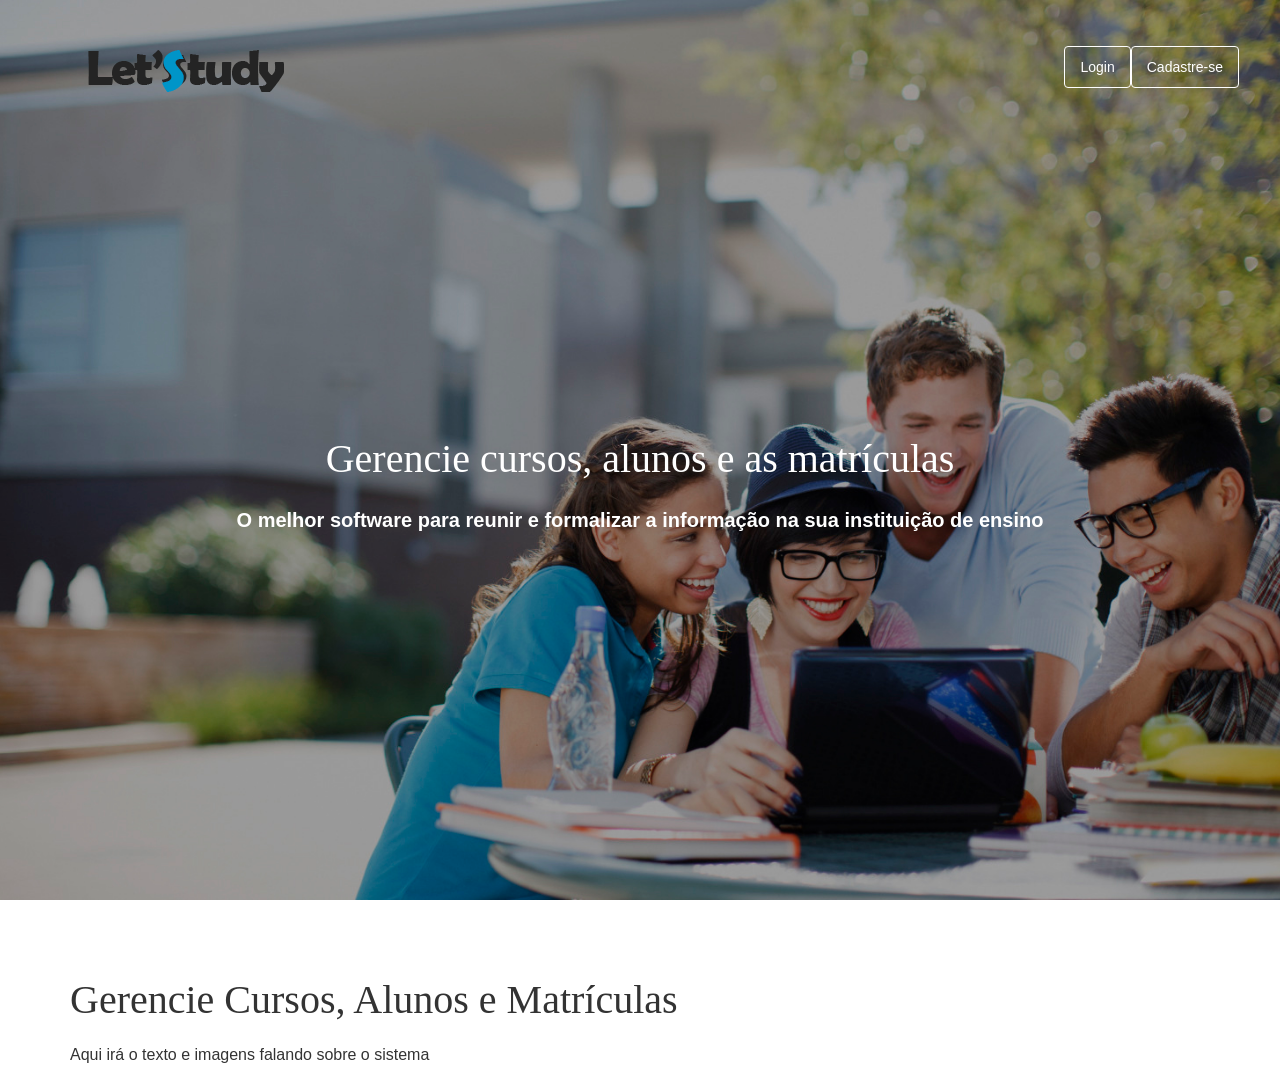
<file: github.com/ShirleiRSC/arqdesis---aula9/arqdesis aula 9/index.html>
<!DOCTYPE html>
<html lang="pt-br">
<head>
<meta charset="utf-8">
<meta http-equiv="X-UA-Compatible" content="IE=edge">
<meta name="viewport" content="width=device-width, initial-scale=1">
<!-- As 3 meta tags acima *devem* vir em primeiro lugar dentro do `head`; qualquer outro conteúdo deve vir *após* essas tags -->
<title>Let's Study - Aqui você pode mais!</title>

<!-- Bootstrap -->
<link href="css/bootstrap.min.css" rel="stylesheet">
<link href="css/style.css" rel="stylesheet" media="screen"
	type="text/css">
<link rel="icon" type="image/png" href="/css/images/favicon.png" />


<!-- HTML5 shim e Respond.js para suporte no IE8 de elementos HTML5 e media queries -->
<!-- ALERTA: Respond.js não funciona se você visualizar uma página file:// -->
<!--[if lt IE 9]>
      <script src="https://oss.maxcdn.com/html5shiv/3.7.2/html5shiv.min.js"></script>
      <script src="https://oss.maxcdn.com/respond/1.4.2/respond.min.js"></script>
    <![endif]-->
</head>
<body>

	<div id="home1" class="container-fluid">
		<header class="default header home-header">
			<nav class=" navbar navbar-lets">
				<div class="container">
					<div class="row">

						<div class="col-md-3">
							<div class="navbar navbar-header">
								<button type="button" class="navbar-toggle collapsed"
									data-toggle="collapse" data-target="#navbar"
									aria-expanded="false" aria-controls="navbar">
									<span class="sr-only">Toggle navigation</span> <span
										class="icon-bar"></span>
									<span class="icon-bar"></span>
									<span class="icon-bar"></span>
								</button>
								<!-- logo -->
								<div>
									<a href="index.html"><img src="css/images/logo.png"
										alt="Let's Study?"></a>
								</div>
							</div>
						</div>
						<div class="col-md-9">
							<div id="navbar" class="navbar navbar-collapse collapse navbar-right">
								<ul class="nav navbar-nav navbar-right">
									<li><a class="btn btn-lets" href="home.jsp"
										role="button">Login</a></li>
									<li><a class="btn btn-lets" href="#" role="button">Cadastre-se</a>
									</li>
								</ul>
							</div>
						</div>

					</div>
				</div>
			</nav>

		</header>
	</div>
	<!-- Content -->

	<div id="home-padding" class="intro-container">
		<div class="container text-block">
			<div class="row">
				<div
					class="col-md-10 col-md-offset-1 col-md-12 col-md-offset-0 col-lg-12 col-lg-offset-0">
					<h1>Gerencie cursos, alunos e as matrículas</h1>
					<h2>O melhor software para reunir e formalizar a informação
						na sua instituição de ensino</h2>
					<div class="row">
						
					</div>
				</div>
			</div>
		</div>
	</div>
	<div id="home-padding" class="container">
		<h1>Gerencie Cursos, Alunos e Matrículas</h1>
		<p>Aqui irá o texto e imagens falando sobre o sistema</p>
	</div>

	<!-- jQuery (obrigat�rio para plugins JavaScript do Bootstrap) -->
	<script
		src="https://ajax.googleapis.com/ajax/libs/jquery/1.11.3/jquery.min.js"></script>
	<!-- Inclui todos os plugins compilados (abaixo), ou inclua arquivos separadados se necessário -->
	<script src="js/bootstrap.min.js"></script>
	<script src="js/bootstrap.min.js"></script>
</body>
</html>
</file>
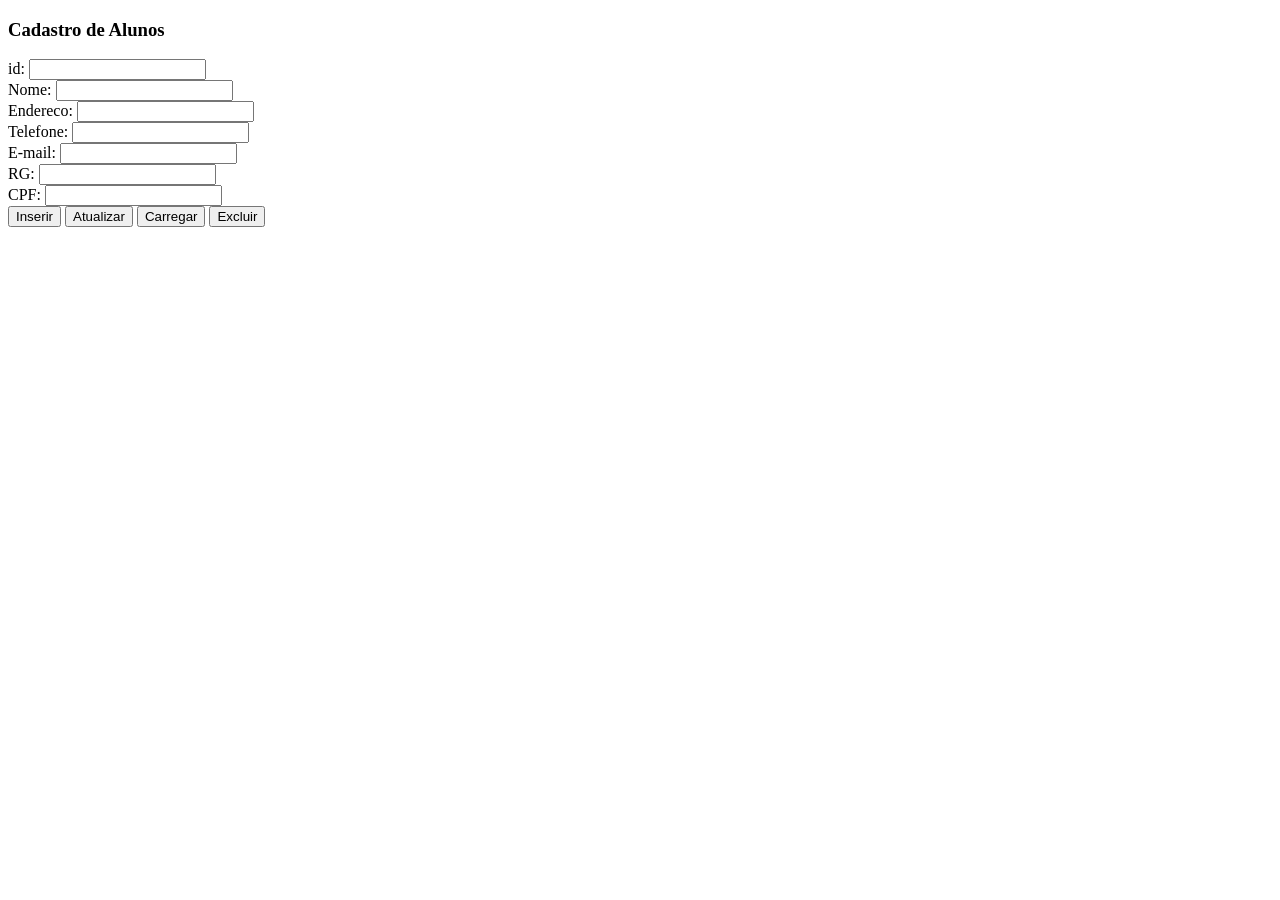
<file: github.com/ShirleiRSC/arqdesis---aula9/arqdesis aula 9/aluno.html>
<!DOCTYPE html>
<html>
<head>
<meta charset="UTF-8">
<title>Aluno</title>
</head>
<body>
<h3>Cadastro de Alunos</h3>
<form method="get" action="manter_aluno.do">
	id:			<input type="number" name="id"><br>
	Nome:		<input type="text" name="nome"><br>
	Endereco:	<input type="text" name="endereco"><br>
	Telefone:	<input type="text" name="telefone"><br>
	E-mail:		<input type="text" name="email"><br>
	RG:			<input type="text" name="rg"><br>
	CPF:		<input type="text" name="cpf"><br>
	<input type="submit" name="acao" value="Inserir">
	<input type="submit" name="acao" value="Atualizar">
	<input type="submit" name="acao" value="Carregar">
	<input type="submit" name="acao" value="Excluir">
</form>

</body>
</html>
</file>
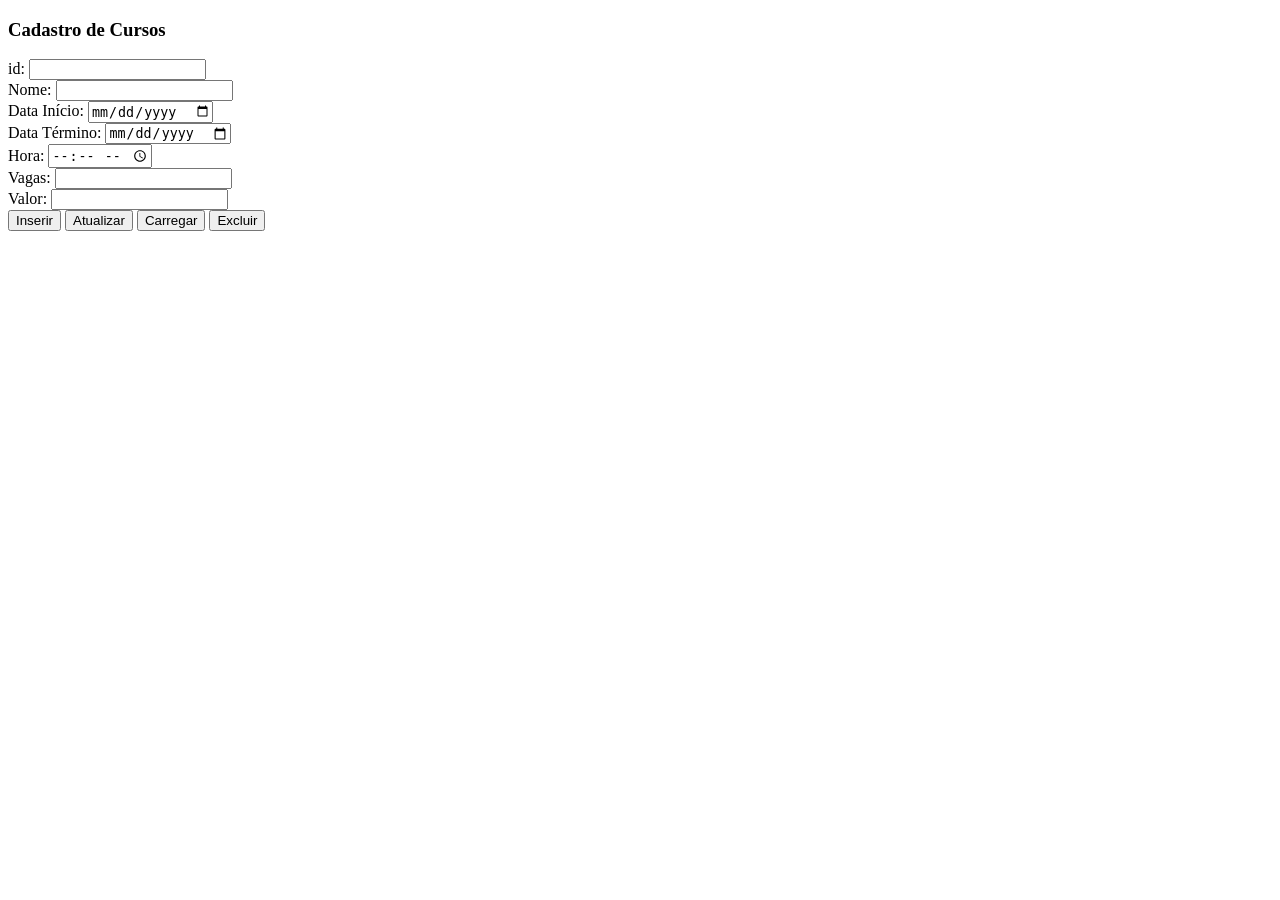
<file: github.com/ShirleiRSC/arqdesis---aula9/arqdesis aula 9/curso.html>
<!DOCTYPE html>
<html>
<head>
<meta charset="UTF-8">
<title>Curso</title>
</head>
<body>
<h3>Cadastro de Cursos</h3>
<form method="post" action="manter_curso.do">
	id:				<input type="number" name="id"><br>
	Nome:			<input type="text" name="nome"><br>
	Data Início:	<input type="date" name="dataInicio"><br>
	Data Término:	<input type="date" name="dataTermino"><br>
	Hora:			<input type="time" name="hora"><br>
	Vagas:			<input type="number" name="vagas"><br>
	Valor:			<input type="number" name="valor"><br>
	<input type="submit" name="acao" value="Inserir">
	<input type="submit" name="acao" value="Atualizar">
	<input type="submit" name="acao" value="Carregar">
	<input type="submit" name="acao" value="Excluir">
</form>

</body>
</html>
</file>
<file: github.com/ShirleiRSC/arqdesis---aula9/arqdesis aula 9/css/style.css>
@CHARSET "UTF-8";
/*
 * style.css
 */
div#home1 {
	height: auto;
	background-image: url("images/students.jpg");
	background-size:max-width: 1366px, min-width: 768px;
	background-position: bottom;
	background-repeat: no-repeat;
	background-attachment: fixed;
}
div#home-padding {
	padding-top: 50px;
}

.btn-lets{color:#fff;background-color:solid transparent;border-color:#fff}.btn-lets.focus,.btn-lets:focus{color:#333;background-color:#e6e6e6;border-color:#8c8c8c}.btn-lets:hover{color:#fff;background-color:#a2b9c9;border-color:#fff}.btn-lets.active,.btn-lets:active,.open>.dropdown-toggle.btn-lets{color:#333;background-color:#e6e6e6;border-color:#adadad}.btn-lets.active.focus,.btn-lets.active:focus,.btn-lets.active:hover,.btn-lets:active.focus,.btn-lets:active:focus,.btn-lets:active:hover,.open>.dropdown-toggle.btn-lets.focus,.open>.dropdown-toggle.btn-lets:focus,.open>.dropdown-toggle.btn-lets:hover{color:#333;background-color:#d4d4d4;border-color:#8c8c8c}.btn-lets.active,.btn-lets:active,.open>.dropdown-toggle.btn-lets{background-image:none}.btn-lets.disabled.focus,.btn-lets.disabled:focus,.btn-lets.disabled:hover,.btn-lets[disabled].focus,.btn-lets[disabled]:focus,.btn-lets[disabled]:hover,fieldset[disabled] .btn-lets.focus,fieldset[disabled] .btn-lets:focus,fieldset[disabled] .btn-lets:hover{background-color:#fff;border-color:#ccc}.btn-lets .badge{color:#fff;background-color:#333}

.btn-danger-lets{color:#fff;background-color:#d9534f;border-color:#d43f3a}
.btn-danger-lets.focus,.btn-danger-lets:focus{color:#fff;background-color:#c9302c;border-color:#761c19}
.btn-danger-lets:hover{color:#fff;background-color:#c9302c;border-color:#ac2925}
.btn-danger-lets.active,.btn-danger-lets:active,.open>.dropdown-toggle.btn-danger-lets{color:#fff;background-color:#c9302c;border-color:#ac2925}
.btn-danger-lets.active.focus,.btn-danger-lets.active:focus,.btn-danger-lets.active:hover,.btn-danger-lets:active.focus,.btn-danger-lets:active:focus,
.btn-danger-lets:active:hover,.open>.dropdown-toggle.btn-danger-lets.focus,.open>.dropdown-toggle.btn-danger-lets:focus,.open>
.dropdown-toggle.btn-danger-lets:hover{color:#fff;background-color:#ac2925;border-color:#761c19}.btn-danger-lets.active,.btn-danger-lets:active,.open>
.dropdown-toggle.btn-danger-lets{background-image:none}.btn-danger-lets.disabled.focus,.btn-danger-lets.disabled:focus,.btn-danger-lets.disabled:hover,
.btn-danger-lets[disabled].focus,.btn-danger-lets[disabled]:focus,.btn-danger-lets[disabled]:hover,fieldset[disabled] 
.btn-danger-lets.focus,fieldset[disabled] .btn-danger-lets:focus,fieldset[disabled] .btn-danger-lets:hover{background-color:#d9534f;border-color:#d43f3a}
.btn-danger-lets .badge{color:#d9534f;background-color:#fff}
.navbar-lets{background-color:transparent;border-color:trasnparent}
.navbar-lets .navbar-brand{color:#9d9d9d}
.navbar-lets .navbar-brand:focus,.navbar-lets .navbar-brand:hover{color:#fff;background-color:transparent}
.navbar-lets .navbar-text{color:#9d9d9d}.navbar-lets .navbar-nav>li>a{color:#fff}.navbar-lets .navbar-nav>li>a:focus,.navbar-lets .navbar-nav>li>a:hover{color:#fff;background-color:#a2b9c9}
.navbar-lets .navbar-nav>.active>a,.navbar-lets .navbar-nav>.active>a:focus,.navbar-lets .navbar-nav>.active>a:hover{color:#fff;background-color:#080808}
.navbar-lets .navbar-nav>.disabled>a,.navbar-lets .navbar-nav>.disabled>a:focus,.navbar-lets .navbar-nav>.disabled>a:hover{color:#444;background-color:transparent}
.navbar-lets .navbar-toggle{border-color:#fff}
.navbar-lets .navbar-toggle:focus,.navbar-lets .navbar-toggle:hover{background-color:#a2b9c9}
.navbar-lets .navbar-toggle .icon-bar{background-color:#fff}.navbar-lets .navbar-collapse,.navbar-lets .navbar-form{border-color:transparent}
.navbar-lets .navbar-nav>.open>a,.navbar-lets .navbar-nav>.open>a:focus,.navbar-lets .navbar-nav>.open>a:hover{color:#fff;background-color:#080808}@media (max-width:767px){
	.navbar-lets .navbar-nav .open .dropdown-menu>.dropdown-header{border-color:#080808}
	.navbar-lets .navbar-nav .open .dropdown-menu .divider{background-color:#080808}
	.navbar-lets .navbar-nav .open .dropdown-menu>li>a{color:#9d9d9d}
	.navbar-lets .navbar-nav .open .dropdown-menu>li>a:focus,.navbar-lets .navbar-nav .open .dropdown-menu>li>a:hover{color:#fff;background-color:transparent}
	.navbar-lets .navbar-nav .open .dropdown-menu>.active>a,.navbar-lets .navbar-nav .open .dropdown-menu>.active>a:focus,.navbar-lets .navbar-nav .open .dropdown-menu>.active>a:hover{color:#fff;background-color:#080808}
	.navbar-lets .navbar-nav .open .dropdown-menu>.disabled>a,.navbar-lets .navbar-nav .open .dropdown-menu>.disabled>a:focus,.navbar-lets .navbar-nav .open .dropdown-menu>.disabled>a:hover{color:#444;background-color:transparent}}
	.navbar-lets .navbar-link{color:#9d9d9d}.navbar-lets .navbar-link:hover{color:#fff}.navbar-lets .btn-link{color:#9d9d9d}
	.navbar-lets .btn-link:focus,.navbar-lets .btn-link:hover{color:#fff}
	.navbar-lets .btn-link[disabled]:focus,.navbar-lets .btn-link[disabled]:hover,fieldset[disabled] .navbar-lets .btn-link:focus,fieldset[disabled] .navbar-lets .btn-link:hover{color:#444}


.intro-container{display:table;width:100%;height:100%;background:#000 url("images/students.jpg") no-repeat bottom center scroll;-webkit-background-size:cover;background-size:cover}
.intro-container h1{margin-bottom:10px}.intro-container h1,.intro-container h2{text-align:center}
.intro-container h2{font:400 2rem "Open Sans", "Helvetica Neue", Helvetica, Arial, sans-serif;font-size:20px;font-weight:600}
.intro-container .text-block{display:table-cell;vertical-align:middle;color:#fff;text-align:center}.intro-container 
.create-account{margin-top:100px;max-width:768px;margin-left:auto;margin-right:auto}.intro-container 
.create-account .terms-link{text-decoration:underline;color:#fff;font-size:1.2rem}.intro-clients-carousel{background:#fff;padding-top:50px}
.intro-clients-carousel h2{text-align:center;font-size:2.6rem;margin-bottom:30px}
.nav-controls{-o-border-radius:50%;border-radius:50%;-webkit-transition:all 0.5s ease;transition:all 0.5s ease;display:block;text-align:center;width:40px;height:40px;border:solid 2px #67767d;color:#67767d;margin-top:243px}
.nav-controls.nav-prev i{margin-right:2px}.nav-controls.nav-next i{margin-left:2px}.nav-controls i{margin-top:1px;line-height:36px}
.nav-controls:hover{background:#67767d;color:#fff}.sign-up-container{background-color:#363c4d;padding:35px 0 40px;text-align:center}
.sign-up-container .terms-link{color:#fff;font-size:1.2rem;font-weight:400;text-decoration:underline}.sign-up-container .text-block p{padding-bottom:30px}
.sign-up-container .signup-with{padding:30px 0}.sign-up-container .caption span{font-weight:600}.create-account .text-block{color:#fff}
.create-account .text-input{position:relative;padding-bottom:15px}.create-account .enterprise-email{-webkit-transition:all 0.5s ease;transition:all 0.5s ease;-o-border-radius:6px;border-radius:6px;-webkit-appearance:none;-moz-appearance:none;appearance:none;font:300 1.6rem 'Open Sans', serif;color:#67767d;border:solid 1px #e1e9ed;width:100%;height:55px;padding:0 20px;outline:0}.create-account .enterprise-email+.icon{position:absolute;right:30px;top:19px}.create-account .enterprise-email::-ms-clear{display:none}.create-account .enterprise-email:focus{border-color:#c4d3da}.create-account .enterprise-email:focus+.icon.validity{opacity:1;filter:alpha(opacity=100);margin-left:-10px}.create-account .enterprise-email:focus:valid+.icon:before{content:'\f00c';color:#6fb32e}.create-account .enterprise-email:focus:invalid+.icon:before{content:'\f00d';color:#eb3e35}.media__figure{-o-border-radius:50%;border-radius:50%;width:65px;height:65px}.media__body{padding-bottom:60px}.media__body blockquote{font-style:italic;margin-bottom:15px}.media__title{font-size:1.7rem;color:#eb3e35;line-height:1.4}.media__sub-title{font-size:1.4rem}.footer-container{background-color:#fff;color:#67767d;padding-top:60px;padding-bottom:60px}.footer-container .footer-logo{color:#bdcad2;font-size:4.5rem;position:absolute;top:-15px}.footer-container .footer-logo:hover{text-decoration:none}.footer-container .caption{display:-moz-inline-stack;display:inline-block;vertical-align:middle;*vertical-align:auto;zoom:1;*display:inline;font-family:'Open Sans';text-transform:uppercase;font-size:1.4rem;font-weight:600;margin-bottom:30px}.footer-container a{color:#67767d}.footer-container .social-links-list{width:105px}.footer-container .footer-list{margin-bottom:20px}.footer-container .footer-list__item{display:-moz-inline-stack;display:inline-block;vertical-align:middle;*vertical-align:auto;zoom:1;*display:inline}.footer-container .footer-list__item.footer-list__item--block{display:block}.footer-container .footer-list__item.footer-list__item--no-decoration a{text-decoration:none}.footer-container .footer-list__item .rr-icon{font-size:3.2rem;color:#c4d3da}.footer-container .footer-slogan{padding-top:15px;display:block;font:1.4rem 'Roboto Slab', serif;letter-spacing:1px}.terms-and-conditions-container{background:#f5f8fa;padding:80px 0;text-align:justify}.terms-and-conditions-container h1{margin-bottom:20px}.terms-and-conditions-container h1,.terms-and-conditions-container h2{text-align:center}.terms-and-conditions-container h4{font-weight:600}.terms-and-conditions-container p:first-child{font-weight:600;padding-top:60px}@media screen and (max-width: 750px){.terms-and-conditions-container{font-size:14px;text-align:left}}@media (max-width: 767px){.social-links-list{margin:0 auto}.button.sign-up,.home-header .btn-lock-submit+input.sign-up{width:100%}.caption{font-size:3rem}.navigation-content{height:auto}.home-header,.default-header{background:transparent}.home-header .menu-holder,.default-header .menu-holder{padding:0}.home-header .main-nav,.default-header .main-nav{width:100%;background:#363c4d}.home-header .main-nav ul,.default-header .main-nav ul{width:100%;display:none}.home-header .main-nav li,.default-header .main-nav li{-webkit-transition:all 300ms ease-in-out;transition:all 300ms ease-in-out;border-bottom:1px solid rgba(255,255,255,0.2);width:100%;text-align:center;margin:0}.home-header .main-nav li a,.default-header .main-nav li a{display:block;width:100%;margin-top:15px;margin-bottom:15px}.home-header .main-nav li:first-child,.default-header .main-nav li:first-child{border-top:1px solid rgba(255,255,255,0.2)}.home-header .main-nav .active a,.home-header .main-nav a:hover,.default-header .main-nav .active a,.default-header .main-nav a:hover{text-decoration:none}.home-header .main-nav li:hover,.default-header .main-nav li:hover{background:#fff}.home-header .main-nav li:hover a,.home-header .main-nav li:hover i,.default-header .main-nav li:hover a,.default-header .main-nav li:hover i{color:#363c4d}.home-header .main-nav .login a,.default-header .main-nav .login a{border:0;height:inherit;line-height:inherit}.default-header{padding-bottom:0}.default-header .main-nav{margin-top:30px;padding-top:0;background:#fff}.default-header .main-nav li{border-top:1px solid #c4d3da !important;margin:0 !important}.default-header .main-nav li:hover{background:#c4d3da}.default-header .main-nav li:hover a{color:#fff}.default-header .main-nav .start-now{border-top:0 !important}.default-header .main-nav .start-now a{-o-border-radius:0px;border-radius:0px;padding:20px 0 !important}.menu-bar{color:#fff}.menu-bar:hover{text-decoration:none}
.intro-container{padding:40px 0;position:relative;height:auto;background:#363c4d}
.intro-container .text-block{margin-top:80px;display:block;text-align:center}
.intro-container .create-account{margin-top:50px}.intro-container p{margin-bottom:0}
.intro-container h1{margin-bottom:25px}
.intro-container h2{font-size:16px}.image-container{padding-top:0}.create-account h2{font-size:2.5rem}.create-account .enterprise-email{width:100%}.info-container{text-align:center}.info-container .vector-logo{margin-top:0;margin-bottom:30px}.info-container br{display:none}.info-container h2+p{margin-bottom:0}.info-container p{margin-bottom:60px}.reports-container .slider-container{max-height:100%}.footer-container{text-align:center}.footer-container .row [class^="col-"]{margin-bottom:40px}.footer-container h3{margin-bottom:0}}@media (min-width: 768px){.modal-dialog{display:inline-block;text-align:left;vertical-align:middle}}@media (max-width: 480px){.modal-dialog{position:absolute;top:0;width:-webkit-calc(100% - 20px);width:calc(100% - 20px)}.navigation-content{height:auto}}@media (min-width: 768px) and (max-width: 1200px){.default-header .main-nav li{margin-left:25px}}@media (min-width: 767px) and (max-width: 992px){.default-header .logo{background-position:center;margin-bottom:20px}.default-header .group-language{margin-left:15px}.info-container .first-row{margin-top:0}}@media (min-width: 768px) and (max-width: 991px){.group-language .txt-location{display:none}.group-language .arrow{left:115px}.group-language .dropdown-menu{top:40px;left:-90px}.reports-container .slider-container{max-height:100%}.header.fixed .start-now a{padding:8px 15px}
.intro-container{max-height:630px}}@media (min-width: 480px) and (max-width: 768px){.modal-dialog .sign-up-container .enterprise-email,.modal-dialog .button.sign-up,.modal-dialog .home-header .btn-lock-submit+input.sign-up,.home-header .modal-dialog .btn-lock-submit+input.sign-up{width:100%}.modal-dialog .button.sign-up,.modal-dialog .home-header .btn-lock-submit+input.sign-up,.home-header .modal-dialog .btn-lock-submit+input.sign-up{margin-top:30px}}@media (max-width: 1199px){.video-wrapper{position:relative;padding-bottom:56.25%;padding-top:25px;height:0}.video-wrapper iframe{position:absolute;top:0;left:0;width:100%;height:100%}h1,.main-title{font:400 35px/50px 'Roboto Slab', serif}h1.bold,.main-title.bold{font-weight:700}h2{font:400 24px/35px 'Roboto Slab', serif}h2.bold{font-weight:700}h3{font:400 24px/35px 'Open Sans', serif}h3.bold{font-weight:700}#footer{font-size:15px}#footer ul li{text-align:left}.footer-container h3{font-size:13px;text-align:left}.default-header .main-nav li{margin-left:20px}.default-header .main-nav .start-now a{padding:8px 10px}}@media (max-width: 767px){.video-wrapper{margin-top:-920px}.home-header .home-header--hide{display:block}.button.dark-grey,.home-header .btn-lock-submit+input.dark-grey,.button.sign-up,.home-header .btn-lock-submit+input.sign-up,.button.video,.home-header .btn-lock-submit+input.video,.sign-up-container .enterprise-email{width:100%}h1,.main-title{font:400 25px/40px 'Roboto Slab', serif}h1.bold,.main-title.bold{font-weight:700}h2{font:400 20px/35px 'Roboto Slab', serif}h2.bold{font-weight:700}h3{font:400 20px/35px 'Open Sans', serif}h3.bold{font-weight:700}p{font-size:14px}#footer{font-size:15px}#footer ul li{text-align:center}.footer-container .row [class^="col-"]{margin-bottom:20px}.footer-container h3{font-size:13px;text-align:center;padding-top:0}.footer-container .google-play,.footer-container .apple-app-store{margin-left:auto;margin-right:auto}}








.container{margin-right:auto;margin-left:auto;padding-left:15px;padding-right:15px}.container:before,.container:after{content:" ";display:table}
.container:after{clear:both}@media (min-width: 768px){.container{width:750px}}@media (min-width: 992px){.container{width:970px}}
@media (min-width: 1200px){.container{width:1170px}}.container-fluid{margin-right:auto;margin-left:auto;padding-left:15px;padding-right:15px}
.container-fluid:before,.container-fluid:after{content:" ";display:table}.container-fluid:after{clear:both}.row{margin-left:-15px;margin-right:-15px}
.row:before,.row:after{content:" ";display:table}.row:after{clear:both}
.col-xs-1,.col-sm-1,.col-md-1,.col-lg-1,.col-xs-2,.col-sm-2,.col-md-2,.col-lg-2,.col-xs-3,.col-sm-3,.col-md-3,.col-lg-3,.col-xs-4,
.col-sm-4,.col-md-4,.col-lg-4,.col-xs-5,.col-sm-5,.col-md-5,.col-lg-5,.col-xs-6,.col-sm-6,.col-md-6,.col-lg-6,.col-xs-7,.col-sm-7,.col-md-7,
.col-lg-7,.col-xs-8,.col-sm-8,.col-md-8,.col-lg-8,.col-xs-9,.col-sm-9,.col-md-9,.col-lg-9,.col-xs-10,.col-sm-10,.col-md-10,.col-lg-10,.col-xs-11,
.col-sm-11,.col-md-11,.col-lg-11,.col-xs-12,.col-sm-12,.col-md-12,.col-lg-12{position:relative;min-height:1px;padding-left:15px;padding-right:15px}
.col-xs-1,.col-xs-2,.col-xs-3,.col-xs-4,.col-xs-5,.col-xs-6,.col-xs-7,.col-xs-8,.col-xs-9,.col-xs-10,.col-xs-11,.col-xs-12{float:left}
.col-xs-1{width:8.3333333333%}.col-xs-2{width:16.6666666667%}.col-xs-3{width:25%}.col-xs-4{width:33.3333333333%}
.col-xs-5{width:41.6666666667%}.col-xs-6{width:50%}.col-xs-7{width:58.3333333333%}.col-xs-8{width:66.6666666667%}
.col-xs-9{width:75%}.col-xs-10{width:83.3333333333%}.col-xs-11{width:91.6666666667%}.col-xs-12{width:100%}
.col-xs-pull-0{right:auto}.col-xs-pull-1{right:8.3333333333%}.col-xs-pull-2{right:16.6666666667%}
.col-xs-pull-3{right:25%}.col-xs-pull-4{right:33.3333333333%}.col-xs-pull-5{right:41.6666666667%}
.col-xs-pull-6{right:50%}.col-xs-pull-7{right:58.3333333333%}.col-xs-pull-8{right:66.6666666667%}
.col-xs-pull-9{right:75%}.col-xs-pull-10{right:83.3333333333%}.col-xs-pull-11{right:91.6666666667%}
.col-xs-pull-12{right:100%}.col-xs-push-0{left:auto}.col-xs-push-1{left:8.3333333333%}
.col-xs-push-2{left:16.6666666667%}.col-xs-push-3{left:25%}.col-xs-push-4{left:33.3333333333%}
.col-xs-push-5{left:41.6666666667%}.col-xs-push-6{left:50%}.col-xs-push-7{left:58.3333333333%}
.col-xs-push-8{left:66.6666666667%}.col-xs-push-9{left:75%}.col-xs-push-10{left:83.3333333333%}
.col-xs-push-11{left:91.6666666667%}.col-xs-push-12{left:100%}.col-xs-offset-0{margin-left:0%}
.col-xs-offset-1{margin-left:8.3333333333%}.col-xs-offset-2{margin-left:16.6666666667%}
.col-xs-offset-3{margin-left:25%}.col-xs-offset-4{margin-left:33.3333333333%}
.col-xs-offset-5{margin-left:41.6666666667%}.col-xs-offset-6{margin-left:50%}
.col-xs-offset-7{margin-left:58.3333333333%}.col-xs-offset-8{margin-left:66.6666666667%}
.col-xs-offset-9{margin-left:75%}.col-xs-offset-10{margin-left:83.3333333333%}
.col-xs-offset-11{margin-left:91.6666666667%}.col-xs-offset-12{margin-left:100%}@media (min-width: 768px){.col-sm-1,.col-sm-2,.col-sm-3,.col-sm-4,.col-sm-5,.col-sm-6,.col-sm-7,.col-sm-8,.col-sm-9,.col-sm-10,.col-sm-11,.col-sm-12{float:left}
.col-sm-1{width:8.3333333333%}.col-sm-2{width:16.6666666667%}.col-sm-3{width:25%}.col-sm-4{width:33.3333333333%}
.col-sm-5{width:41.6666666667%}.col-sm-6{width:50%}.col-sm-7{width:58.3333333333%}.col-sm-8{width:66.6666666667%}
.col-sm-9{width:75%}.col-sm-10{width:83.3333333333%}.col-sm-11{width:91.6666666667%}.col-sm-12{width:100%}
.col-sm-pull-0{right:auto}.col-sm-pull-1{right:8.3333333333%}.col-sm-pull-2{right:16.6666666667%}
.col-sm-pull-3{right:25%}.col-sm-pull-4{right:33.3333333333%}.col-sm-pull-5{right:41.6666666667%}
.col-sm-pull-6{right:50%}.col-sm-pull-7{right:58.3333333333%}.col-sm-pull-8{right:66.6666666667%}
.col-sm-pull-9{right:75%}.col-sm-pull-10{right:83.3333333333%}.col-sm-pull-11{right:91.6666666667%}
.col-sm-pull-12{right:100%}.col-sm-push-0{left:auto}.col-sm-push-1{left:8.3333333333%}
.col-sm-push-2{left:16.6666666667%}.col-sm-push-3{left:25%}.col-sm-push-4{left:33.3333333333%}
.col-sm-push-5{left:41.6666666667%}.col-sm-push-6{left:50%}.col-sm-push-7{left:58.3333333333%}
.col-sm-push-8{left:66.6666666667%}.col-sm-push-9{left:75%}.col-sm-push-10{left:83.3333333333%}
.col-sm-push-11{left:91.6666666667%}.col-sm-push-12{left:100%}.col-sm-offset-0{margin-left:0%}
.col-sm-offset-1{margin-left:8.3333333333%}.col-sm-offset-2{margin-left:16.6666666667%}
.col-sm-offset-3{margin-left:25%}.col-sm-offset-4{margin-left:33.3333333333%}
.col-sm-offset-5{margin-left:41.6666666667%}.col-sm-offset-6{margin-left:50%}
.col-sm-offset-7{margin-left:58.3333333333%}.col-sm-offset-8{margin-left:66.6666666667%}.col-sm-offset-9{margin-left:75%}
.col-sm-offset-10{margin-left:83.3333333333%}.col-sm-offset-11{margin-left:91.6666666667%}.col-sm-offset-12{margin-left:100%}}@media (min-width: 992px){
	.col-md-1,.col-md-2,.col-md-3,.col-md-4,.col-md-5,.col-md-6,.col-md-7,.col-md-8,.col-md-9,.col-md-10,.col-md-11,.col-md-12{float:left}
	.col-md-1{width:8.3333333333%}.col-md-2{width:16.6666666667%}.col-md-3{width:25%}.col-md-4{width:33.3333333333%}.col-md-5{width:41.6666666667%}
	.col-md-6{width:50%}.col-md-7{width:58.3333333333%}.col-md-8{width:66.6666666667%}.col-md-9{width:75%}.col-md-10{width:83.3333333333%}
	.col-md-11{width:91.6666666667%}.col-md-12{width:100%}.col-md-pull-0{right:auto}.col-md-pull-1{right:8.3333333333%}.col-md-pull-2{right:16.6666666667%}
	.col-md-pull-3{right:25%}.col-md-pull-4{right:33.3333333333%}.col-md-pull-5{right:41.6666666667%}.col-md-pull-6{right:50%}
	.col-md-pull-7{right:58.3333333333%}.col-md-pull-8{right:66.6666666667%}.col-md-pull-9{right:75%}.col-md-pull-10{right:83.3333333333%}
	.col-md-pull-11{right:91.6666666667%}.col-md-pull-12{right:100%}.col-md-push-0{left:auto}.col-md-push-1{left:8.3333333333%}
	.col-md-push-2{left:16.6666666667%}.col-md-push-3{left:25%}.col-md-push-4{left:33.3333333333%}.col-md-push-5{left:41.6666666667%}
	.col-md-push-6{left:50%}.col-md-push-7{left:58.3333333333%}.col-md-push-8{left:66.6666666667%}.col-md-push-9{left:75%}
	.col-md-push-10{left:83.3333333333%}.col-md-push-11{left:91.6666666667%}.col-md-push-12{left:100%}.col-md-offset-0{margin-left:0%}
	.col-md-offset-1{margin-left:8.3333333333%}.col-md-offset-2{margin-left:16.6666666667%}.col-md-offset-3{margin-left:25%}
	.col-md-offset-4{margin-left:33.3333333333%}.col-md-offset-5{margin-left:41.6666666667%}.col-md-offset-6{margin-left:50%}
	.col-md-offset-7{margin-left:58.3333333333%}.col-md-offset-8{margin-left:66.6666666667%}.col-md-offset-9{margin-left:75%}
	.col-md-offset-10{margin-left:83.3333333333%}.col-md-offset-11{margin-left:91.6666666667%}.col-md-offset-12{margin-left:100%}}@media (min-width: 1200px){
	.col-lg-1,.col-lg-2,.col-lg-3,.col-lg-4,.col-lg-5,.col-lg-6,.col-lg-7,.col-lg-8,.col-lg-9,.col-lg-10,.col-lg-11,.col-lg-12{float:left}
	.col-lg-1{width:8.3333333333%}.col-lg-2{width:16.6666666667%}.col-lg-3{width:25%}.col-lg-4{width:33.3333333333%}.col-lg-5{width:41.6666666667%}
	.col-lg-6{width:50%}.col-lg-7{width:58.3333333333%}.col-lg-8{width:66.6666666667%}.col-lg-9{width:75%}.col-lg-10{width:83.3333333333%}
	.col-lg-11{width:91.6666666667%}.col-lg-12{width:100%}.col-lg-pull-0{right:auto}.col-lg-pull-1{right:8.3333333333%}.col-lg-pull-2{right:16.6666666667%}
	.col-lg-pull-3{right:25%}.col-lg-pull-4{right:33.3333333333%}.col-lg-pull-5{right:41.6666666667%}.col-lg-pull-6{right:50%}
	.col-lg-pull-7{right:58.3333333333%}.col-lg-pull-8{right:66.6666666667%}.col-lg-pull-9{right:75%}.col-lg-pull-10{right:83.3333333333%}
	.col-lg-pull-11{right:91.6666666667%}.col-lg-pull-12{right:100%}.col-lg-push-0{left:auto}.col-lg-push-1{left:8.3333333333%}
	.col-lg-push-2{left:16.6666666667%}.col-lg-push-3{left:25%}.col-lg-push-4{left:33.3333333333%}.col-lg-push-5{left:41.6666666667%}
	.col-lg-push-6{left:50%}.col-lg-push-7{left:58.3333333333%}.col-lg-push-8{left:66.6666666667%}.col-lg-push-9{left:75%}
	.col-lg-push-10{left:83.3333333333%}.col-lg-push-11{left:91.6666666667%}.col-lg-push-12{left:100%}.col-lg-offset-0{margin-left:0%}
	.col-lg-offset-1{margin-left:8.3333333333%}.col-lg-offset-2{margin-left:16.6666666667%}.col-lg-offset-3{margin-left:25%}
	.col-lg-offset-4{margin-left:33.3333333333%}.col-lg-offset-5{margin-left:41.6666666667%}.col-lg-offset-6{margin-left:50%}
	.col-lg-offset-7{margin-left:58.3333333333%}.col-lg-offset-8{margin-left:66.6666666667%}.col-lg-offset-9{margin-left:75%}
	.col-lg-offset-10{margin-left:83.3333333333%}.col-lg-offset-11{margin-left:91.6666666667%}
	.col-lg-offset-12{margin-left:100%}}@-ms-viewport{width:device-width}
	.visible-xs,tr.visible-xs,th.visible-xs,td.visible-xs{display:none !important}
	.visible-sm,tr.visible-sm,th.visible-sm,td.visible-sm{display:none !important}.visible-md,tr.visible-md,th.visible-md,td.visible-md{display:none !important}
	.visible-lg,tr.visible-lg,th.visible-lg,td.visible-lg{display:none !important}.visible-xs-block,.visible-xs-inline,.visible-xs-inline-block,.visible-sm-block,.visible-sm-inline,.visible-sm-inline-block,.visible-md-block,.visible-md-inline,.visible-md-inline-block,.visible-lg-block,.visible-lg-inline,.visible-lg-inline-block{display:none !important}@media (max-width: 767px){
	.visible-xs{display:block !important}table.visible-xs{display:table}tr.visible-xs{display:table-row !important}th.visible-xs,td.visible-xs{display:table-cell !important}}@media (max-width: 767px){
	.visible-xs-block{display:block !important}}@media (max-width: 767px){.visible-xs-inline{display:inline !important}}@media (max-width: 767px){
	.visible-xs-inline-block{display:inline-block !important}}@media (min-width: 768px) and (max-width: 991px){
	.visible-sm{display:block !important}table.visible-sm{display:table}tr.visible-sm{display:table-row !important}th.visible-sm,td.visible-sm{display:table-cell !important}}@media (min-width: 768px) and (max-width: 991px){
	.visible-sm-block{display:block !important}}@media (min-width: 768px) and (max-width: 991px){
	.visible-sm-inline{display:inline !important}}@media (min-width: 768px) and (max-width: 991px){
	.visible-sm-inline-block{display:inline-block !important}}@media (min-width: 992px) and (max-width: 1199px){
	.visible-md{display:block !important}table.visible-md{display:table}tr.visible-md{display:table-row !important}th.visible-md,td.visible-md{display:table-cell !important}}@media (min-width: 992px) and (max-width: 1199px){
	.visible-md-block{display:block !important}}@media (min-width: 992px) and (max-width: 1199px){
	.visible-md-inline{display:inline !important}}@media (min-width: 992px) and (max-width: 1199px){
	.visible-md-inline-block{display:inline-block !important}}@media (min-width: 1200px){
	.visible-lg{display:block !important}table.visible-lg{display:table}tr.visible-lg{display:table-row !important}th.visible-lg,td.visible-lg{display:table-cell !important}}@media (min-width: 1200px){
	.visible-lg-block{display:block !important}}@media (min-width: 1200px){.visible-lg-inline{display:inline !important}}@media (min-width: 1200px){
	.visible-lg-inline-block{display:inline-block !important}}@media (max-width: 767px){
	.hidden-xs,tr.hidden-xs,th.hidden-xs,td.hidden-xs{display:none !important}}@media (min-width: 768px) and (max-width: 991px){
	.hidden-sm,tr.hidden-sm,th.hidden-sm,td.hidden-sm{display:none !important}}@media (min-width: 992px) and (max-width: 1199px){
	.hidden-md,tr.hidden-md,th.hidden-md,td.hidden-md{display:none !important}}@media (min-width: 1200px){
	.hidden-lg,tr.hidden-lg,th.hidden-lg,td.hidden-lg{display:none !important}}
	.visible-print,tr.visible-print,th.visible-print,td.visible-print{display:none !important}@media print{
	.visible-print{display:block !important}table.visible-print{display:table}tr.visible-print{display:table-row !important}th.visible-print,td.visible-print{display:table-cell !important}}
	.visible-print-block{display:none !important}@media print{.visible-print-block{display:block !important}}.visible-print-inline{display:none !important}@media print{.visible-print-inline{display:inline !important}}.visible-print-inline-block{display:none !important}@media print{
	.visible-print-inline-block{display:inline-block !important}}@media print{.hidden-print,tr.hidden-print,th.hidden-print,td.hidden-print{display:none !important}}.carousel{position:relative}.carousel-inner{position:relative;overflow:hidden;width:100%}.carousel-inner>.item{display:none;position:relative;-webkit-transition:0.6s ease-in-out left;transition:0.6s ease-in-out left}.carousel-inner>.item>img,.carousel-inner>.item>a>img{display:block;max-width:100%;height:auto;line-height:1}@media all and (transform-3d), (-webkit-transform-3d){.carousel-inner>.item{-webkit-transition:-webkit-transform .6s ease-in-out;transition:transform .6s ease-in-out;-webkit-backface-visibility:hidden;-ms-backface-visibility:hidden;backface-visibility:hidden;-webkit-perspective:1000;-ms-perspective:1000;perspective:1000}.carousel-inner>.item.next,.carousel-inner>.item.active.right{-webkit-transform:translate3d(100%, 0, 0);-ms-transform:translate3d(100%, 0, 0);transform:translate3d(100%, 0, 0);left:0}.carousel-inner>.item.prev,.carousel-inner>.item.active.left{-webkit-transform:translate3d(-100%, 0, 0);-ms-transform:translate3d(-100%, 0, 0);transform:translate3d(-100%, 0, 0);left:0}.carousel-inner>.item.next.left,.carousel-inner>.item.prev.right,.carousel-inner>.item.active{-webkit-transform:translate3d(0, 0, 0);-ms-transform:translate3d(0, 0, 0);transform:translate3d(0, 0, 0);left:0}}.carousel-inner>.active,.carousel-inner>.next,.carousel-inner>.prev{display:block}.carousel-inner>.active{left:0}.carousel-inner>.next,.carousel-inner>.prev{position:absolute;top:0;width:100%}.carousel-inner>.next{left:100%}.carousel-inner>.prev{left:-100%}.carousel-inner>.next.left,.carousel-inner>.prev.right{left:0}.carousel-inner>.active.left{left:-100%}.carousel-inner>.active.right{left:100%}.carousel-control{position:absolute;top:0;left:0;bottom:0;width:15%;opacity:0.5;filter:alpha(opacity=50);font-size:20px;color:#fff;text-align:center;text-shadow:0 1px 2px rgba(0,0,0,0.6)}.carousel-control.left{background-image:-webkit-linear-gradient(left, color-stop(rgba(0,0,0,0.5) 0%), color-stop(rgba(0,0,0,0.0001) 100%));background-image:-webkit-gradient(linear, top left, top right, from(rgba(0,0,0,0.5)), to(rgba(0,0,0,0.0001)));background-image:-webkit-linear-gradient(left, rgba(0,0,0,0.5) 0%, rgba(0,0,0,0.0001) 100%);background-image:linear-gradient(to right, rgba(0,0,0,0.5) 0%,rgba(0,0,0,0.0001) 100%);background-repeat:repeat-x;filter:progid:DXImageTransform.Microsoft.gradient(startColorstr='#80000000', endColorstr='#00000000', GradientType=1)}.carousel-control.right{left:auto;right:0;background-image:-webkit-linear-gradient(left, color-stop(rgba(0,0,0,0.0001) 0%), color-stop(rgba(0,0,0,0.5) 100%));background-image:-webkit-gradient(linear, top left, top right, from(rgba(0,0,0,0.0001)), to(rgba(0,0,0,0.5)));background-image:-webkit-linear-gradient(left, rgba(0,0,0,0.0001) 0%, rgba(0,0,0,0.5) 100%);background-image:linear-gradient(to right, rgba(0,0,0,0.0001) 0%,rgba(0,0,0,0.5) 100%);background-repeat:repeat-x;filter:progid:DXImageTransform.Microsoft.gradient(startColorstr='#00000000', endColorstr='#80000000', GradientType=1)}.carousel-control:hover,.carousel-control:focus{outline:0;color:#fff;text-decoration:none;opacity:0.9;filter:alpha(opacity=90)}.carousel-control .icon-prev,.carousel-control .icon-next,.carousel-control .glyphicon-chevron-left,.carousel-control .glyphicon-chevron-right{position:absolute;top:50%;z-index:5;display:inline-block}.carousel-control .icon-prev,.carousel-control .glyphicon-chevron-left{left:50%;margin-left:-10px}.carousel-control .icon-next,.carousel-control .glyphicon-chevron-right{right:50%;margin-right:-10px}.carousel-control .icon-prev,.carousel-control .icon-next{width:20px;height:20px;margin-top:-10px;font-family:serif}.carousel-control .icon-prev:before{content:'\2039'}.carousel-control .icon-next:before{content:'\203a'}.carousel-indicators{position:absolute;bottom:10px;left:50%;z-index:15;width:60%;margin-left:-30%;padding-left:0;list-style:none;text-align:center}.carousel-indicators li{display:inline-block;width:10px;height:10px;margin:1px;text-indent:-999px;border:1px solid #fff;border-radius:10px;cursor:pointer;background-color:#000 \9;background-color:rgba(0,0,0,0)}.carousel-indicators .active{margin:0;width:12px;height:12px;background-color:#fff}.carousel-caption{position:absolute;left:15%;right:15%;bottom:20px;z-index:10;padding-top:20px;padding-bottom:20px;color:#fff;text-align:center;text-shadow:0 1px 2px rgba(0,0,0,0.6)}.carousel-caption .btn{text-shadow:none}@media screen and (min-width: 768px){.carousel-control .glyphicon-chevron-left,.carousel-control .glyphicon-chevron-right,.carousel-control .icon-prev,.carousel-control .icon-next{width:30px;height:30px;margin-top:-15px;font-size:30px}.carousel-control .glyphicon-chevron-left,.carousel-control .icon-prev{margin-left:-15px}.carousel-control .glyphicon-chevron-right,.carousel-control .icon-next{margin-right:-15px}.carousel-caption{left:20%;right:20%;padding-bottom:30px}.carousel-indicators{bottom:20px}}.nav{margin-bottom:0;padding-left:0;list-style:none}.nav:before,.nav:after{content:" ";display:table}.nav:after{clear:both}.nav>li{position:relative;display:block}.nav>li>a{position:relative;display:block;padding:10px 15px}.nav>li>a:hover,.nav>li>a:focus{text-decoration:none;background-color:#eee}.nav>li.disabled>a{color:#999}.nav>li.disabled>a:hover,.nav>li.disabled>a:focus{color:#999;text-decoration:none;background-color:transparent;cursor:not-allowed}.nav .open>a,.nav .open>a:hover,.nav .open>a:focus{background-color:#eee;border-color:#39f}.nav .nav-divider{height:1px;margin:9.5px 0;overflow:hidden;background-color:#e5e5e5}.nav>li>a>img{max-width:none}.nav-tabs{border-bottom:1px solid #ddd}.nav-tabs>li{float:left;margin-bottom:-1px}.nav-tabs>li>a{margin-right:2px;line-height:1.571428571;border:1px solid transparent;border-radius:4px 4px 0 0}.nav-tabs>li>a:hover{border-color:#eee #eee #ddd}.nav-tabs>li.active>a,.nav-tabs>li.active>a:hover,.nav-tabs>li.active>a:focus{color:#555;background-color:#fff;border:1px solid #ddd;border-bottom-color:transparent;cursor:default}.nav-pills>li{float:left}.nav-pills>li>a{border-radius:4px}.nav-pills>li+li{margin-left:2px}.nav-pills>li.active>a,.nav-pills>li.active>a:hover,.nav-pills>li.active>a:focus{color:#fff;background-color:#39f}.nav-stacked>li{float:none}.nav-stacked>li+li{margin-top:2px;margin-left:0}.nav-justified,.nav-tabs.nav-justified{width:100%}.nav-justified>li,.nav-tabs.nav-justified>li{float:none}.nav-justified>li>a,.nav-tabs.nav-justified>li>a{text-align:center;margin-bottom:5px}.nav-justified>.dropdown .dropdown-menu{top:auto;left:auto}@media (min-width: 768px){.nav-justified>li,.nav-tabs.nav-justified>li{display:table-cell;width:1%}.nav-justified>li>a,.nav-tabs.nav-justified>li>a{margin-bottom:0}}.nav-tabs-justified,.nav-tabs.nav-justified{border-bottom:0}.nav-tabs-justified>li>a,.nav-tabs.nav-justified>li>a{margin-right:0;border-radius:4px}.nav-tabs-justified>.active>a,.nav-tabs.nav-justified>.active>a,.nav-tabs-justified>.active>a:hover,.nav-tabs.nav-justified>.active>a:hover,.nav-tabs-justified>.active>a:focus,.nav-tabs.nav-justified>.active>a:focus{border:1px solid #ddd}@media (min-width: 768px){.nav-tabs-justified>li>a,.nav-tabs.nav-justified>li>a{border-bottom:1px solid #ddd;border-radius:4px 4px 0 0}.nav-tabs-justified>.active>a,.nav-tabs.nav-justified>.active>a,.nav-tabs-justified>.active>a:hover,.nav-tabs.nav-justified>.active>a:hover,.nav-tabs-justified>.active>a:focus,.nav-tabs.nav-justified>.active>a:focus{border-bottom-color:#fff}}.tab-content>.tab-pane{display:none}.tab-content>.active{display:block}.nav-tabs .dropdown-menu{margin-top:-1px;border-top-right-radius:0;border-top-left-radius:0}.modal-open{overflow:hidden}.modal{display:none;overflow:hidden;position:fixed;top:0;right:0;bottom:0;left:0;z-index:1050;-webkit-overflow-scrolling:touch;outline:0}.modal.fade .modal-dialog{-webkit-transform:translate(0, -25%);-ms-transform:translate(0, -25%);transform:translate(0, -25%);-webkit-transition:-webkit-transform 0.3s ease-out;transition:transform 0.3s ease-out}.modal.in .modal-dialog{-webkit-transform:translate(0, 0);-ms-transform:translate(0, 0);transform:translate(0, 0)}.modal-open .modal{overflow-x:hidden;overflow-y:auto}.modal-dialog{position:relative;width:auto;margin:10px}.modal-content{position:relative;background-color:#fff;border:1px solid #999;border:1px solid rgba(0,0,0,0.2);border-radius:6px;-webkit-box-shadow:0 3px 9px rgba(0,0,0,0.5);box-shadow:0 3px 9px rgba(0,0,0,0.5);-webkit-background-clip:padding-box;background-clip:padding-box;outline:0}.modal-backdrop{position:absolute;top:0;right:0;left:0;background-color:#000}.modal-backdrop.fade{opacity:0;filter:alpha(opacity=0)}.modal-backdrop.in{opacity:0.5;filter:alpha(opacity=50)}.modal-header{padding:15px;border-bottom:1px solid #e5e5e5;min-height:16.571428571px}.modal-header .close{margin-top:-2px}.modal-title{margin:0;line-height:1.571428571}.modal-body{position:relative;padding:20px}.modal-footer{padding:20px;text-align:right;border-top:1px solid #e5e5e5}.modal-footer:before,.modal-footer:after{content:" ";display:table}.modal-footer:after{clear:both}.modal-footer .btn+.btn{margin-left:5px;margin-bottom:0}.modal-footer .btn-group .btn+.btn{margin-left:-1px}.modal-footer .btn-block+.btn-block{margin-left:0}.modal-scrollbar-measure{position:absolute;top:-9999px;width:50px;height:50px;overflow:scroll}@media (min-width: 768px){.modal-dialog{width:600px;margin:30px auto}.modal-content{-webkit-box-shadow:0 5px 15px rgba(0,0,0,0.5);box-shadow:0 5px 15px rgba(0,0,0,0.5)}.modal-sm{width:300px}}@media (min-width: 992px){.modal-lg{width:900px}}.fade{opacity:0;-webkit-transition:opacity 0.15s linear;transition:opacity 0.15s linear}.fade.in{opacity:1}
:none;appearance:none;font-family:inherit;background:transparent;cursor:pointer;font-size:inherit;line-height:inherit;touch-action:none}
.ws-po-box button::-moz-focus-inner,.ws-custom-file>button::-moz-focus-inner,.ws-capture-file>button::-moz-focus-inner{border:0;padding:0}
.ws-po-box button[disabled],.ws-custom-file>button[disabled],.ws-capture-file>button[disabled]{cursor:default;color:#888}[hidden]{display:none}article,aside,canvas,details,figcaption,figure,footer,header,hgroup,main,nav,section,summary{display:block}audio{display:none;height:0;width:0;overflow:hidden}video{overflow:hidden}video,audio[controls]{display:inline-block;min-height:45px;min-width:40px}audio[controls]{width:300px}.polyfill-mediaelement>iframe{border:0;padding:0;margin:0;width:100%;height:100%}.flashblocker-assumed{min-height:20px;min-width:20px;z-index:99999}.cue-display{position:absolute !important;margin:0;padding:0px !important;max-width:100% !important;max-height:100% !important;border:none !important;background:none !important;text-align:center;visibility:hidden;font-family:sans-serif;font-size:12px;white-space:pre-wrap;cursor:default;-webkit-user-select:none;-moz-user-select:none;-ms-user-select:none;user-select:none}.cue-display b{font-weight:bold}.cue-display i{font-style:italic}.cue-display u{text-decoration:underline}.cue-display span.cue-wrapper{position:absolute;left:0;bottom:0;right:0;display:block;padding:0;margin:0;width:100%;font-size:160%;color:#fff;visibility:visible !important;pointer-events:none}.cue-display .cue-line{display:block}.cue-display span.cue{display:inline-block;padding:3px 5px;background:#000;background:rgba(0,0,0,0.7);color:#fff}.cue-display .description-cues{position:absolute;top:-99px;left:-99px;display:block;width:5px;height:5px;overflow:hidden}mark{background-color:#ff9;color:#000;font-style:italic;font-weight:bold}.placeholder-box,.placeholder-text,.details-open-indicator,progress span.progress-value{margin:0;padding:0;border:none;width:auto;background:transparent none}output{position:relative}.webshims-visual-hide{position:absolute !important;top:0 !important;left:0 !important;visibility:hidden !important;width:0 !important;height:0 !important;overflow:hidden !important}.placeholder-box{position:relative;display:inline-block;zoom:1}.placeholder-box-input{vertical-align:bottom}.placeholder-box-left{float:left}.placeholder-box-right{float:right}.placeholder-text{position:absolute;display:none;top:0;left:0;overflow:hidden;color:#999;line-height:1;cursor:text}.placeholder-visible .placeholder-text,.placeholder-text.placeholder-visible{display:inline-block}.placeholder-box-input .placeholder-text{white-space:nowrap}.placeholder-visible{color:#999}.placeholder-focused.placeholder-visible{color:#ccc}.ws-popover{font-size:13px;display:block;visibility:hidden;overflow:hidden;position:absolute;top:0;left:0;outline:none;padding:0 0.92308em 0;margin:0 0 0 -0.92308em;z-index:1100;min-width:3.84615em;-webkit-transform-style:preserve-3d;-ms-transform-style:preserve-3d;transform-style:preserve-3d;-webkit-transform:translate3d(0px, 0px, 0px);-ms-transform:translate3d(0px, 0px, 0px);transform:translate3d(0px, 0px, 0px);-webkit-backface-visibility:hidden;-ms-backface-visibility:hidden;backface-visibility:hidden;-webkit-transition:visibility 400ms ease-in-out;transition:visibility 400ms ease-in-out;font-family:"Helvetica Neue", Helvetica, Arial, sans-serif;direction:ltr;-webkit-tap-highlight-color:transparent}.ws-popover.ws-popover-constrained-width{-webkit-box-sizing:content-box;-moz-box-sizing:content-box;box-sizing:content-box}.ws-popover.ws-is-rtl{direction:rtl;margin:0 0 0 0.92308em}.ws-popover.no-transition{display:none}.ws-popover.ws-po-visible{visibility:visible;display:block}.ws-popinline{position:relative;visibility:visible;display:none}.ws-po-outerbox{position:relative;opacity:0;padding:0.84615em 0 0.69231em;-webkit-transform:translate(0, -100%);-ms-transform:translate(0, -100%);transform:translate(0, -100%);-webkit-transition:all 400ms ease-in-out;transition:all 400ms ease-in-out}[data-vertical="bottom"] .ws-po-outerbox{-webkit-transform:translate(0, 100%);-ms-transform:translate(0, 100%);transform:translate(0, 100%);padding:0.30769em 0 0.84615em}[data-vertical="middle"] .ws-po-outerbox{-webkit-transform:translate(0, 0) scale(0.3);-ms-transform:translate(0, 0) scale(0.3);transform:translate(0, 0) scale(0.3);padding:0.30769em 0}.ws-popover.ws-po-visible .ws-po-outerbox,div.ws-popover[data-vertical][data-horizontal].ws-po-visible .ws-po-outerbox{opacity:1;-webkit-transform:translate(0, 0) scale(1);-ms-transform:translate(0, 0) scale(1);transform:translate(0, 0) scale(1)}.ws-po-box{border:1px solid #ccc;background:#fff;color:#000;padding:.38462em .38462em .23077em}.ws-po-arrow{position:absolute;top:0.30769em;left:1.53846em;display:block;width:0;height:0;border-left:0.61538em solid transparent;border-right:0.61538em solid transparent;border-bottom:0.61538em solid #ccc;border-top:none;zoom:1}.ws-is-rtl .ws-po-arrow{left:auto;right:1.53846em}[data-horizontal="center"] .ws-po-arrow{left:50%;margin-left:-0.30769em}[data-horizontal="right"] .ws-po-arrow{left:auto;right:1.53846em}[data-vertical="bottom"] .ws-po-arrow{top:auto;bottom:0.30769em;border-bottom:none;border-top:0.61538em solid #ccc}html .ws-po-arrow{border-left-color:transparent;border-right-color:transparent}html .ws-po-arrow .ws-po-arrowbox{border-left-color:transparent;border-right-color:transparent}[data-vertical="middle"] .ws-po-arrow{display:none}.ws-po-arrow .ws-po-arrowbox{position:relative;top:0.07692em;left:-0.53846em;display:block;width:0;height:0;border-left:0.53846em solid transparent;border-right:0.53846em solid transparent;border-bottom:0.53846em solid #fefefe;border-top:none;z-index:999999999}.ws-is-rtl .ws-po-arrow .ws-po-arrowbox{left:auto;right:-0.53846em}[data-vertical="bottom"] .ws-po-arrow .ws-po-arrowbox{top:-0.61538em;border-bottom:none;border-top:0.53846em solid #fefefe}datalist{display:none}input[data-wslist]::-webkit-calendar-picker-indicator{display:none}.datalist-polyfill{position:absolute;text-align:left}.datalist-polyfill .ws-po-box{padding:0.38462em 0}.datalist-polyfill .datalist-box{position:relative;max-height:15.38462em;overflow:hidden;overflow-x:hidden !important;overflow-y:auto}.datalist-polyfill .datalist-box ul,.datalist-polyfill .datalist-box li{font-size:100%;list-style:none !important}.datalist-polyfill .datalist-box ul{position:static !important;overflow:hidden;margin:0;padding:0.07692em 0;height:auto !important;background-color:#fff;color:#000}.datalist-polyfill .datalist-box li{margin:0.07692em 0;padding:0.30769em 0.76923em;overflow:hidden;white-space:nowrap;cursor:default;zoom:1;overflow:hidden;text-overflow:ellipsis;background-color:#fff;-webkit-transition:background-color 400ms;transition:background-color 400ms;touch-action:none}.datalist-polyfill .datalist-box mark{font-weight:normal;font-style:normal}.datalist-polyfill .datalist-box .option-value{display:block;text-overflow:ellipsis;max-width:100%;color:#000;-webkit-transition:color 400ms;transition:color 400ms}.datalist-polyfill .datalist-box .option-label{display:none;font-size:90%;color:#666;text-overflow:ellipsis;margin-top:0.1em;-webkit-transition:color 400ms;transition:color 400ms}.datalist-polyfill .datalist-box .has-option-label .option-label{display:block}.datalist-polyfill .datalist-box .hidden-item{display:none !important}.datalist-polyfill .datalist-box .active-item{cursor:default;background-color:#39f}.datalist-polyfill .datalist-box .active-item .option-value{color:#fff}.datalist-polyfill .datalist-box .active-item .option-label{color:#eee}.validity-alert{display:inline-block;z-index:1000000000}.validity-alert .ws-titlevalue{display:block}.ws-errorbox{display:none;border:none;margin:0;padding:0;overflow:hidden;position:relative;clear:both;font-family:sans-serif}.ws-errorbox p{margin:2px 0 3px;padding:0;color:#a94442}progress{position:relative;display:inline-block;width:164px;height:20px;overflow:hidden;-moz-box-sizing:border-box;-webkit-box-sizing:border-box;box-sizing:border-box;vertical-align:-0.2em}progress.ws-style{-webkit-appearance:none;-moz-appearance:none;appearance:none;border:0;border:1px solid #ddd;background:#f0f0f0}progress.ws-style::-webkit-progress-bar{border:1px solid #ddd;background:#f0f0f0;border:0 none}progress.ws-style::-moz-progress-bar{border:1px solid #ddd;background:#f0f0f0}progress.ws-style::-ms-fill{animation-name:none;border:1px solid #ddd;background:#f0f0f0}progress.ws-style>span.progress-value{left:0}progress.ws-style.ws-is-rtl>span.progress-value{left:auto;right:0}progress.ws-style::-webkit-progress-value{position:absolute;top:0;bottom:0;height:100%;background:#0063a6 url(progress.png);border:0}progress.ws-style::-moz-progress-bar{position:absolute;top:0;bottom:0;height:100%;background:#0063a6 url(progress.png);border:0}progress.ws-style::-ms-fill{animation-name:none;position:absolute;top:0;bottom:0;height:100%;background:#0063a6 url(progress.png);border:0}progress.ws-style>span.progress-value{display:block !important;position:absolute;top:0;bottom:0;height:100%;background:#0063a6 url(progress.png);border:0}progress.ws-style:indeterminate::-webkit-progress-bar{background-image:url(progress.gif)}progress.ws-style:indeterminate::-moz-progress-bar{background-image:url(progress.gif)}progress.ws-style:indeterminate{-webkit-animation-name:none;animation-name:none;background-image:url(progress.gif)}progress.ws-style.ws-indeterminate>span.progress-value{display:block !important;width:100%;right:0;background-image:url(progress.gif)}details{overflow:hidden}summary{position:relative}.closed-details-child{display:none !important}.details-open-indicator{margin:-1px 0 0;display:inline-block;margin-right:0.4em;width:0px;height:0px;border-style:solid;border-width:0.76923em 0.38462em 0 0.38462em;border-color:#000 transparent transparent transparent;vertical-align:middle}.closed-details-summary .details-open-indicator{border-width:0.38462em 0 0.38462em 0.76923em;border-color:transparent transparent transparent #000}summary.summary-has-focus{outline:1px dotted #aaa;outline-offset:-1px}.ws-custom-file,.ws-capture-file{position:relative;overflow:hidden}.ws-custom-file>button,.ws-custom-file>input,.ws-capture-file>button,.ws-capture-file>input{-webkit-box-sizing:border-box;-moz-box-sizing:border-box;box-sizing:border-box;cursor:pointer}.ws-custom-file>button,.ws-custom-file>.ws-file-value,.ws-capture-file>button,.ws-capture-file>.ws-file-value{position:relative;z-index:0;display:inline-block;padding:0.38462em;border:1px solid #ccc;background:#eee;color:#333;-webkit-transition:400ms all;transition:400ms all}.ws-custom-file>button,.ws-capture-file>button{margin-right:0.4em;float:left}.ws-capture-file>button{padding-bottom:0.30769em;padding-top:0.30769em}.ws-custom-file .ws-file-value{display:block;overflow:hidden;white-space:nowrap;text-overflow:ellipsis}.ws-custom-file>input[type="file"],.ws-custom-file .ws-coverfile{position:absolute;top:-1%;left:-3%;bottom:-1%;right:-1%;height:102%;width:104%;z-index:9;padding:0;margin:0;border:0px none;color:transparent;background:transparent}.ws-custom-file>input[type="file"]{filter:alpha(opacity=0);opacity:1.0e-05}.ws-custom-file>input[type="file"][disabled]{cursor:default;cursor:not-allowed}.ws-custom-file .ws-coverfile{background:url(transparent.png);z-index:10;cursor:pointer}[readonly]+.ws-custom-file .ws-coverfile{cursor:default}[disabled]+.ws-custom-file .ws-coverfile{cursor:default;cursor:not-allowed}.ws-custom-file>.moxie-shim{z-index:20}.ws-custom-file:hover>button,.ws-custom-file.ws-mouseenter>button,.ws-custom-file>input[type="file"]:focus ~ button{background:#fff;border-color:#999;background:#eee -webkit-gradient(linear, top left, bottom left, from(transparent), color-stop(40%, rgba(0,0,0,0.05)), to(rgba(0,0,0,0.1)));background:#eee -webkit-linear-gradient(transparent, rgba(0,0,0,0.05) 40%, rgba(0,0,0,0.1));background:#eee -webkit-gradient(linear, top left, bottom left, from(transparent), color-stop(40%, rgba(0,0,0,0.05)), to(rgba(0,0,0,0.1)));background:#eee linear-gradient(transparent,rgba(0,0,0,0.05) 40%,rgba(0,0,0,0.1))}.ws-custom-file:hover>.ws-file-value,.ws-custom-file.ws-mouseenter>.ws-file-value,.ws-custom-file>input[type="file"]:focus ~ .ws-file-value{border-color:#999}.ws-custom-file.ws-active>button,.ws-custom-file>input[type="file"]:active ~ button{border-color:#000}.ws-custom-file.ws-active>.ws-file-value,.ws-custom-file>input[type="file"]:active ~ .ws-file-value{border-color:#000}.ws-custom-file>input[type="file"][disabled] ~ .ws-file-value,.ws-custom-file>input[type="file"][disabled] ~ button{border-color:#bbb;background:#eee;color:#999}.ws-sticky{top:auto;left:auto !important;right:auto !important;bottom:auto;position:static;position:-webkit-sticky;position:-ms-sticky;position:sticky;float:none !important;margin-left:0;margin-right:0}thead.ws-sticky,tbody.ws-sticky,tfoot.ws-sticky{margin-left:-0.8px;margin-right:-1px}.ws-sticky.ws-sticky-on{position:fixed !important}.ws-fixedsticky-placeholder{position:static !important;visibility:hidden !important;padding:0;border:none;margin:0;left:-999px;zoom:1}*{-webkit-box-sizing:border-box;-moz-box-sizing:border-box;box-sizing:border-box}*:before,*:after{-webkit-box-sizing:border-box;-moz-box-sizing:border-box;box-sizing:border-box}.text-center{text-align:center}.plan-detail .plan-detail--features{list-style-type:disc;margin-left:20px;text-align:left}.plan-detail .plan-detail--features li{line-height:40px}.recaptcha{width:302px;margin:15px auto}.recaptcha iframe .rc-anchor-light{background:red;border:1px solid #d3d3d3;color:#000}.hide{display:none !important}h1,.main-title{font:400 40px/60px 'Roboto Slab', serif}h1.bold,.main-title.bold{font-weight:700}h2{font:400 26px/40px 'Roboto Slab', serif}h2.bold{font-weight:700}h3{font:400 26px/35px 'Open Sans', serif}h3.bold{font-weight:700}p{line-height:30px}html,body{width:100%;height:100%;background-color:#fff}body{font:300 1.6em/1.75em 'Open Sans', Arial, Helvetica, sans-serif}.grey-bg{background:#f5f8fa}.vertical-align-content{-webkit-transform:translateY(-50%);-ms-transform:translateY(-50%);transform:translateY(-50%);position:relative;top:50%}.modal-content{-webkit-box-shadow:none;box-shadow:none}.modal-header{padding:15px 25px}.modal{text-align:center}.modal:before{display:inline-block;vertical-align:middle;content:" ";height:100%}.modal-backdrop{width:100%;opacity:0.8 !important;height:1000%;z-index:1000}#wrapper{width:100%;height:100%;position:relative}.header{padding-top:45px;position:relative;z-index:2}.caption{font:4rem 'Roboto Slab', serif;text-align:center}.caption.caption--grey{color:#67767d}.subtitle{font-size:1.7rem;text-align:center}.red-text{color:#eb3e35}.carousel-clients .carousel-inner li{display:block;float:left;width:20%;text-align:center}.clients-list{font-family:'Open Sans', Arial, Helvetica, sans-serif;font-size:2.6rem;color:#66757d;text-align:center;margin-bottom:40px}.vector-logo{display:-moz-inline-stack;display:inline-block;vertical-align:middle;*vertical-align:auto;zoom:1;*display:inline;background-repeat:no-repeat}.clicked-circle{-o-border-radius:50%;border-radius:50%;border:solid 2px #fff;cursor:pointer;width:50px;height:50px;margin-left:50%;position:absolute;left:-25px;bottom:50px}.clicked-circle .rr-icon-arrow-down-light{font-size:2rem;margin-left:50%;position:absolute;top:15px;left:-10px}.base-row{padding-top:70px;padding-bottom:65px}.base-row .base-row__title{font-size:2.6rem;text-align:center;padding-bottom:35px}.base-row .base-row__title.base-row__title--red{color:#eb3e35}.base-row .base-row__sub-title{text-align:center;padding-bottom:40px;font-size:1.7rem}.base-row.base-row--light-grey{background-color:#e1e9ed}.rounded-box .money strong{font-size:4.9rem;font-weight:600}#videoModal .close{-webkit-transition:all 0.25s ease;transition:all 0.25s ease;position:absolute;right:20px;top:15px;font-size:2em;color:#fff;cursor:pointer}#videoModal .modal-body{padding:0}
.image-container{padding-top:100px;padding-bottom:50px}.image-container img{width:100%}
.logo{text-indent:-9999px;background:transparent url("[data-uri]") no-repeat}
.logo a{display:block;width:177px;height:35.5px}.main-nav{float:right;font:400 1.3rem/1.25em 'Open Sans', Arial, Helvetica, sans-serif}.main-nav ul{float:left}.main-nav li{display:-moz-inline-stack;display:inline-block;vertical-align:middle;*vertical-align:auto;zoom:1;*display:inline;margin:0 0 0 26px}.main-nav li.active a{text-decoration:underline}.main-nav a{color:#fff}.main-nav a:hover{text-decoration:underline}.navigation-content .main-nav li:first-child{margin-left:0}.group-language{position:relative;margin-left:20px}.group-language .txt-location{position:relative;top:-3px;margin-right:5px;color:#fff}.group-language.open>.dropdown-menu{display:block}.group-language .arrow{display:-moz-inline-stack;display:inline-block;vertical-align:middle;*vertical-align:auto;zoom:1;*display:inline;width:5px;height:5px;border-left:5px solid transparent;border-right:5px solid transparent;border-bottom:5px solid #fff;position:absolute;top:-5px;left:50%;margin-left:-5px}.group-language .arrow-border{display:-moz-inline-stack;display:inline-block;vertical-align:middle;*vertical-align:auto;zoom:1;*display:inline;width:7px;height:7px;border-left:7px solid transparent;border-right:7px solid transparent;border-bottom:7px solid #e1e9ed;position:absolute;top:-7px;left:50%;margin-left:-7px}.group-language .dropdown-menu{min-width:130px;display:none;margin-top:5px;position:absolute;top:30px;left:-11px}.group-language .dropdown-menu li{margin:0;width:100%}.group-language .dropdown-menu li:first-child a{border-top-left-radius:6px;border-top-right-radius:6px}.group-language .dropdown-menu li:last-child a{border-bottom-left-radius:6px;border-bottom-right-radius:6px;border-bottom:0}.group-language .dropdown-menu a{display:block;background:#fff;color:#67767d;padding:5px 12px;font-size:1.3rem;font-weight:400;border-bottom:solid 1px #e1e9ed}.group-language .dropdown-menu a:hover{background:#e1e9ed;text-decoration:none}.group-language button{position:relative;border:0;background:0;padding:0;outline:0;margin:10px 0;cursor:pointer}.group-language .vector-globe{width:15px;height:15px;margin-right:3px}.group-language .vector-globe path{fill:#fff}.group-language .icon-caret-down{position:relative;bottom:1px;color:#fff;vertical-align:1px}.home-header{position:absolute;width:100%}.home-header .start-now{display:none}.home-header .button-login,.home-header .btn-lock-submit+input{-o-border-radius:6px;border-radius:6px;-webkit-transition:background-color 0.4s ease-in-out;transition:background-color 0.4s ease-in-out;width:95px;height:35px;line-height:35px;display:inline-block;text-align:center;border:solid 1px #fff;font-size:100%;font-weight:400;background-color:transparent}.home-header .button-login:hover,.home-header .btn-lock-submit+input:hover{background-color:#fff;color:#454545;text-decoration:none}.home-header .arrow-border{display:none}.home-header .btn-lock-submit+input{text-transform:capitalize;height:35px;padding-top:0;padding-bottom:0}.home-header.fixed .btn-lock-submit+input{padding:0;height:inherit;width:inherit;color:#454545}.home-header .home-header--hide{display:none}.default-header{padding-bottom:40px;background:#fff !important}.default-header .menu-bar{color:#c4d3da}.default-header .logo{background:transparent url("images/logo.png") no-repeat}.default-header .main-nav{padding-top:10px}.default-header .main-nav a{color:#67767d}.default-header .main-nav li{margin:0 0 0 40px}.default-header .vector-globe path{fill:#67767d}.default-header .btn-lock-submit+input{display:block;border:0;background:0;padding:0;font-family:'Open Sans', Arial, Helvetica, sans-serif;color:#67767d;text-transform:capitalize}.default-header .txt-location{color:#67767d}.default-header .icon-caret-down{color:#67767d}.default-header .dropdown-menu{-o-border-radius:6px;border-radius:6px;border:solid 1px #e1e9ed}.default-header .start-now a,.header.fixed .start-now a{-o-border-radius:6px;border-radius:6px;-webkit-transition:all 0.5s ease;transition:all 0.5s ease;padding:8px 30px;background:#eb3e35;color:#fff}.default-header .start-now a:hover,.header.fixed .start-now a:hover{text-decoration:none;background:#d63b34}.header.fixed{background:#fff;border-bottom:solid 1px #c4d3da;color:#67767d;width:100%;padding:20px 0;z-index:20;position:fixed;top:0;left:0;right:0}.header.fixed .main-nav{padding-top:0}.header.fixed .main-nav a{color:#67767d}.header.fixed .start-now{display:-moz-inline-stack;display:inline-block;vertical-align:middle;*vertical-align:auto;zoom:1;*display:inline}.header.fixed .start-now a{display:block;color:#fff}.header.fixed .logo{width:143px;height:29px;background:transparent url("[data-uri]") no-repeat}.header.fixed .logo a{width:auto;height:auto}.header.fixed .menu-toggle{cursor:pointer;color:#67767d}.header.fixed .group-language{display:none}.header.fixed .button-login,.header.fixed .home-header .btn-lock-submit+input,.home-header .header.fixed .btn-lock-submit+input{width:auto;padding:0}.main-content{width:100%;background-color:#fff}
.intro-container{display:table;width:100%;height:100%;background:#000 url("images/students.jpg") no-repeat bottom center scroll;-webkit-background-size:cover;background-size:cover}
.intro-container h1{margin-bottom:10px}.intro-container h1,.intro-container h2{text-align:center}.intro-container h2{font:400 2rem "Open Sans", "Helvetica Neue", Helvetica, Arial, sans-serif;font-size:20px;font-weight:600}
.intro-container
</file>
